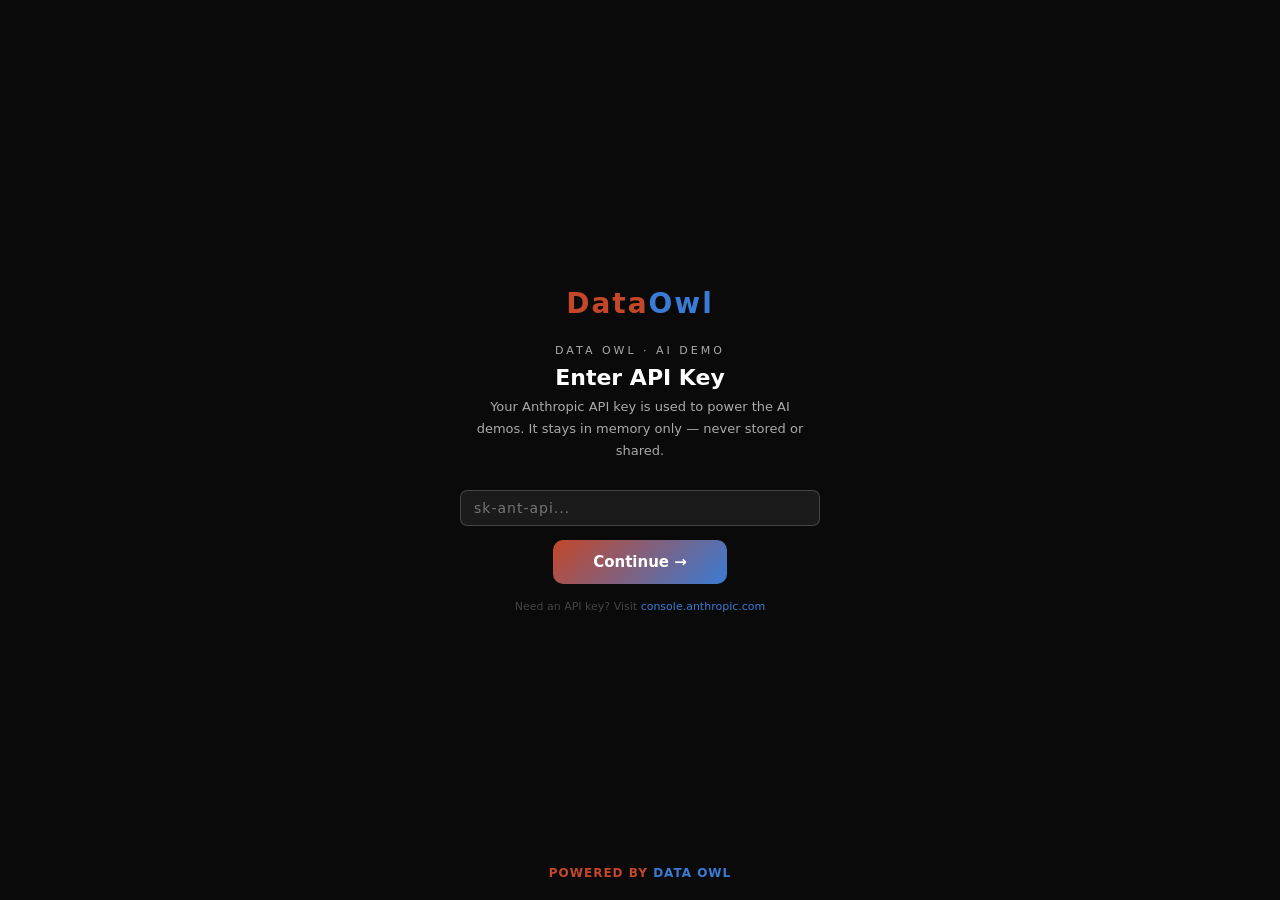
<file: index.html>
<!DOCTYPE html>
<html lang="en">
<head>
<meta charset="UTF-8"/>
<meta name="viewport" content="width=device-width, initial-scale=1.0"/>
<title>Data Owl · AI Demo</title>
<style>
  *{box-sizing:border-box;margin:0;padding:0}
  body{font-family:system-ui,-apple-system,sans-serif;background:#0A0A0A;color:#fff;min-height:100vh}
  input,select,textarea{font-family:inherit}
  select option{background:#1a2535;color:#fff}
  .screen{display:none;min-height:100vh}
  .screen.active{display:flex}
  /* Scrollbar */
  ::-webkit-scrollbar{width:6px}
  ::-webkit-scrollbar-track{background:#0d1520}
  ::-webkit-scrollbar-thumb{background:#C4472A55;border-radius:3px}
  @keyframes spin{to{transform:rotate(360deg)}}
  @keyframes pulse{0%,100%{opacity:0.3;transform:scale(0.8)}50%{opacity:1;transform:scale(1.2)}}
  @keyframes fadeIn{from{opacity:0;transform:translateY(10px)}to{opacity:1;transform:translateY(0)}}
  .fade-in{animation:fadeIn 0.4s ease forwards}
  .tab-btn{padding:9px 15px;border-radius:8px;cursor:pointer;font-size:13px;font-weight:400;display:flex;align-items:center;gap:6px;border:1px solid rgba(255,255,255,0.12);color:#aaa;background:rgba(255,255,255,0.04);font-family:inherit;white-space:nowrap;transition:all 0.2s}
  .tab-btn.active{font-weight:700;color:#fff}
  .inp{background:rgba(255,255,255,0.07);border:1px solid rgba(255,255,255,0.18);border-radius:7px;padding:9px 13px;color:#fff;font-family:inherit;font-size:13px;outline:none;width:100%;transition:border 0.2s}
  .inp:focus{border-color:rgba(196,71,42,0.6)}
  .lbl{font-size:10px;font-weight:700;letter-spacing:1px;text-transform:uppercase;color:#889;margin-bottom:5px;display:block}
  .field{margin-bottom:10px}
  .run-btn{width:100%;padding:13px;border-radius:8px;border:none;color:#fff;font-weight:700;font-size:15px;cursor:pointer;font-family:inherit;transition:all 0.2s;display:flex;align-items:center;justify-content:center;gap:8px}
  .run-btn:disabled{opacity:0.5;cursor:not-allowed}
  .home-btn{background:transparent;border:1px solid rgba(255,255,255,0.15);border-radius:7px;padding:7px 14px;color:#aaa;font-size:12px;cursor:pointer;font-family:inherit;display:flex;align-items:center;gap:5px;transition:all 0.2s}
  .home-btn:hover{border-color:rgba(255,255,255,0.3);color:#fff}
  .dl-btn{padding:7px 16px;background:transparent;border-radius:6px;font-size:12px;cursor:pointer;font-family:inherit;font-weight:600;transition:all 0.2s}
  .copy-btn{padding:7px 16px;background:transparent;border-radius:6px;font-size:12px;cursor:pointer;font-family:inherit;transition:all 0.2s;margin-top:10px}
  .footer{text-align:center;padding:20px;font-size:12px;color:#C4472A;font-weight:600;letter-spacing:1px;text-transform:uppercase;border-top:1px solid rgba(196,71,42,0.15);margin-top:20px}
  .footer span{color:#3A7BD5}
  /* Responsive */
  .demo-grid{display:grid;grid-template-columns:1fr 1fr;gap:0}
  @media(max-width:700px){
    .demo-grid{grid-template-columns:1fr}
    .input-col{border-right:none!important;border-bottom:1px solid rgba(196,71,42,0.2)}
    .tabs-row{overflow-x:auto;flex-wrap:nowrap!important;padding-bottom:4px}
    h1{font-size:32px!important}
  }
  .wa-bubble{background:#005C4B;border-radius:14px 14px 3px 14px;padding:12px 16px;max-width:90%;font-size:13px;line-height:1.65;color:#e8e8e8}
  .wa-time{font-size:10px;color:rgba(255,255,255,0.35);text-align:right;margin-top:5px}
  .mood-tag{padding:5px 14px;border-radius:20px;font-size:12px;font-weight:600;background:rgba(123,63,160,0.15);border:1px solid rgba(123,63,160,0.35);color:#c090e0}
  .colour-swatch{width:26px;height:26px;border-radius:6px;border:1px solid rgba(255,255,255,0.2)}
  .step-badge{width:24px;height:24px;border-radius:50%;background:#1B8B6E;display:flex;align-items:center;justify-content:center;font-size:11px;font-weight:800;flex-shrink:0}
  .step-row{display:flex;align-items:center;gap:10px;margin-bottom:6px}
  .step-content{flex:1;background:rgba(27,139,110,0.1);border:1px solid rgba(27,139,110,0.25);border-radius:6px;padding:6px 12px;font-size:12px}
  .toggle-row{display:flex;gap:8px;margin-bottom:14px}
  .toggle-btn{padding:7px 16px;border-radius:6px;font-size:12px;cursor:pointer;font-family:inherit;font-weight:600;border:1px solid rgba(255,255,255,0.15);background:transparent;color:#888;transition:all 0.2s}
  .toggle-btn.active{color:#fff}
  .tool-card{background:rgba(255,255,255,0.04);border:1px solid rgba(255,255,255,0.08);border-radius:8px;padding:10px 14px;margin-bottom:8px}
  .tool-name{font-size:13px;font-weight:700;color:#C4472A;margin-bottom:3px}
  .tool-desc{font-size:12px;color:#889;line-height:1.5}
  .tool-badge{display:inline-block;font-size:10px;padding:2px 8px;border-radius:10px;font-weight:700;margin-left:8px}
  .free{background:rgba(27,139,110,0.2);color:#2DD4BF;border:1px solid rgba(27,139,110,0.3)}
  .paid{background:rgba(196,71,42,0.15);color:#e07060;border:1px solid rgba(196,71,42,0.25)}
  pre{white-space:pre-wrap;word-break:break-word;font-family:inherit;margin:0;font-size:13px;line-height:1.85;color:#ccd}
  @media print {
    .screen { display:none!important }
    #s-demo { display:block!important }
    nav, .tabs-row, .input-col, #run-btn, .dl-btn, .copy-btn, .home-btn, .footer, #output-placeholder, #output-loading { display:none!important }
    body { background:#fff!important; color:#000!important }
    #output-content { display:block!important }
    pre { color:#222!important; font-size:12px!important }
    .demo-grid { grid-template-columns:1fr!important }
    #card-header { border:1px solid #ddd!important; border-radius:8px!important; margin-bottom:12px }
    #card-title { color:#000!important }
    #card-tag { color:#C4472A!important }
    .mood-tag { border:1px solid #999!important; color:#333!important; background:#f5f5f5!important }
    .tool-card { border:1px solid #ddd!important; background:#fafafa!important }
    .tool-name { color:#C4472A!important }
    .tool-desc { color:#444!important }
    .wa-bubble { background:#e8f5e9!important; color:#000!important }
    #email-body-box { background:#f5f5f5!important; color:#000!important; border:1px solid #ddd!important }
  }
</style>
</head>
<body>

<!-- SCREEN 0: API KEY -->
<div class="screen active" id="s-apikey" style="flex-direction:column;align-items:center;justify-content:center;padding:20px;text-align:center;position:relative">
  <div style="font-size:28px;font-weight:900;letter-spacing:2px;margin-bottom:24px"><span style="color:#C4472A">Data</span><span style="color:#3A7BD5">Owl</span></div>
  <div style="font-size:11px;color:#aaa;letter-spacing:3px;text-transform:uppercase;margin-bottom:8px">Data Owl · AI Demo</div>
  <h2 style="font-size:22px;font-weight:800;color:#fff;margin-bottom:6px">Enter API Key</h2>
  <p style="font-size:13px;color:#aaa;max-width:340px;line-height:1.7;margin-bottom:28px">Your Anthropic API key is used to power the AI demos. It stays in memory only — never stored or shared.</p>
  <input type="password" id="apikey-input" placeholder="sk-ant-api..." class="inp" style="max-width:360px;font-size:14px;letter-spacing:1px;margin-bottom:10px" />
  <div id="apikey-error" style="color:#C4472A;font-size:12px;margin-bottom:10px;display:none">Please enter a valid API key (starts with sk-ant-)</div>
  <button onclick="handleApiKey()" style="background:linear-gradient(135deg,#C4472A,#3A7BD5);border:none;border-radius:10px;padding:13px 40px;color:#fff;font-weight:800;font-size:15px;cursor:pointer;font-family:inherit;margin-top:4px">Continue →</button>
  <div style="margin-top:16px;font-size:11px;color:#444">Need an API key? Visit <span style="color:#3A7BD5">console.anthropic.com</span></div>
  <div style="position:absolute;bottom:20px;font-size:12px;color:#C4472A;font-weight:600;letter-spacing:1px">POWERED BY <span style="color:#3A7BD5">DATA OWL</span></div>
</div>

<!-- SCREEN 1: PASSWORD -->
<div class="screen" id="s-password" style="flex-direction:column;align-items:center;justify-content:center;padding:20px;text-align:center;position:relative">
  <div style="font-size:28px;font-weight:900;letter-spacing:2px;margin-bottom:24px"><span style="color:#C4472A">Data</span><span style="color:#3A7BD5">Owl</span></div>
  <div style="font-size:12px;color:#aaa;letter-spacing:3px;text-transform:uppercase;margin-bottom:28px">Enter Access Code</div>
  <input type="password" id="pwd-input" placeholder="••••" maxlength="10"
    style="background:rgba(255,255,255,0.06);border:2px solid rgba(255,255,255,0.12);border-radius:10px;padding:14px 24px;color:#fff;font-size:26px;text-align:center;letter-spacing:12px;width:180px;outline:none;font-family:inherit;margin-bottom:10px;transition:border 0.2s"
    onkeydown="if(event.key==='Enter')handlePwd()" />
  <div id="pwd-error" style="color:#C4472A;font-size:12px;margin-bottom:10px;display:none">Incorrect code, please try again</div>
  <button onclick="handlePwd()" style="background:linear-gradient(135deg,#C4472A,#3A7BD5);border:none;border-radius:8px;padding:13px 38px;color:#fff;font-weight:800;font-size:15px;cursor:pointer;font-family:inherit;margin-top:4px">Enter →</button>
  <div style="position:absolute;bottom:20px;font-size:12px;color:#C4472A;font-weight:600;letter-spacing:1px">POWERED BY <span style="color:#3A7BD5">DATA OWL</span></div>
</div>

<!-- SCREEN 2: LANDING -->
<div class="screen" id="s-landing" style="flex-direction:column;align-items:center;justify-content:center;padding:20px;text-align:center;position:relative">
  <div style="font-size:42px;font-weight:900;letter-spacing:2px;margin-bottom:12px"><span style="color:#C4472A">Data</span><span style="color:#3A7BD5">Owl</span></div>
  <div style="font-size:11px;color:#aaa;letter-spacing:3px;text-transform:uppercase;margin-bottom:24px">Ascent Business Forum</div>
  <h1 style="font-size:clamp(34px,6vw,62px);font-weight:800;color:#fff;line-height:1.1;margin-bottom:16px">
    See Further.<br/>
    <span style="color:#C4472A">Decide </span><span style="color:#3A7BD5">Smarter.</span>
  </h1>
  <p style="font-size:16px;color:#aaa;max-width:440px;line-height:1.85;margin-bottom:48px">AI-powered tools for Indian business owners — live, interactive, built for your business.</p>
  <button onclick="showScreen('s-demo')" style="background:linear-gradient(135deg,#C4472A,#3A7BD5);border:none;border-radius:12px;padding:17px 52px;color:#fff;font-weight:800;font-size:18px;cursor:pointer;font-family:inherit;letter-spacing:0.5px;box-shadow:0 8px 32px rgba(196,71,42,0.35)">Start Demo →</button>
  <div style="position:absolute;bottom:20px;font-size:12px;color:#C4472A;font-weight:600;letter-spacing:1px">POWERED BY <span style="color:#3A7BD5">DATA OWL</span></div>
</div>

<!-- SCREEN 3: DEMO -->
<div class="screen" id="s-demo" style="flex-direction:column;background:#0D1520;min-height:100vh">

  <!-- Nav -->
  <div style="display:flex;align-items:center;justify-content:space-between;padding:12px 22px;border-bottom:1px solid rgba(196,71,42,0.2);background:rgba(0,0,0,0.5);flex-wrap:wrap;gap:8px;position:sticky;top:0;z-index:10">
    <div style="font-size:20px;font-weight:900;letter-spacing:2px;cursor:pointer" onclick="showScreen('s-landing')"><span style="color:#C4472A">Data</span><span style="color:#3A7BD5">Owl</span></div>
    <span style="font-size:11px;color:#aaa;letter-spacing:1px;text-transform:uppercase">Ascent Business Forum · Live Demo</span>
    <button class="home-btn" onclick="showScreen('s-landing')">🏠 Home</button>
  </div>

  <div style="max-width:1040px;margin:0 auto;padding:20px 16px 20px;width:100%">

    <!-- Quick Fill -->
    <div style="margin-bottom:16px;display:flex;align-items:center;gap:10px;flex-wrap:wrap">
      <span style="font-size:12px;color:#aaa;white-space:nowrap;font-weight:600">Quick fill for:</span>
      <select id="participant-select" class="inp" onchange="handleParticipant(this.value)"
        style="width:auto;flex:1;min-width:220px;max-width:380px;font-size:13px;padding:8px 12px;background:#1a2535;color:#fff">
        <option value="0" style="background:#1a2535;color:#fff">— Type manually —</option>
        <option value="1" style="background:#1a2535;color:#fff">Abhimanyu · Metals &amp; Trade</option>
        <option value="2" style="background:#1a2535;color:#fff">Aleem · Advertising</option>
        <option value="3" style="background:#1a2535;color:#fff">Kunal D · Packaging Mfg</option>
        <option value="4" style="background:#1a2535;color:#fff">Kunal Mehta · Furniture Design</option>
        <option value="5" style="background:#1a2535;color:#fff">Rahul · Law Firm</option>
        <option value="6" style="background:#1a2535;color:#fff">Ritesh · SKF Distribution</option>
        <option value="7" style="background:#1a2535;color:#fff">Rashesh · Biotech Mfg</option>
        <option value="8" style="background:#1a2535;color:#fff">Sandeep · Automation</option>
        <option value="9" style="background:#1a2535;color:#fff">Mihika · Rubber Distribution</option>
        <option value="10" style="background:#1a2535;color:#fff">Sidharth · Textile Mfg</option>
      </select>
      <span id="participant-confirm" style="font-size:11px;color:#1B8B6E;font-weight:600;display:none">✓ All tabs updated</span>
    </div>

    <!-- Tabs -->
    <div class="tabs-row" style="display:flex;gap:6px;flex-wrap:wrap;margin-bottom:18px">
      <button class="tab-btn active" id="tab-forecast" onclick="switchTab('forecast')" style="border-color:#C4472A;background:#C4472A;color:#fff">📊 Demand Forecasting</button>
      <button class="tab-btn" id="tab-leads" onclick="switchTab('leads')">🎯 Lead Outreach</button>
      <button class="tab-btn" id="tab-ar" onclick="switchTab('ar')">💰 Payment Reminders</button>
      <button class="tab-btn" id="tab-design" onclick="switchTab('design')">🎨 Design Brief</button>
      <button class="tab-btn" id="tab-workflow" onclick="switchTab('workflow')">⚖️ Legal</button>
    </div>

    <!-- Card -->
    <div style="background:#111E2C;border:1px solid rgba(196,71,42,0.2);border-radius:14px;overflow:hidden">

      <!-- Card Header -->
      <div id="card-header" style="padding:16px 22px;border-bottom:1px solid rgba(196,71,42,0.2);display:flex;align-items:center;justify-content:space-between;flex-wrap:wrap;gap:8px">
        <div>
          <span id="card-tag" style="display:inline-block;font-size:10px;font-weight:700;letter-spacing:2px;text-transform:uppercase;padding:3px 10px;border-radius:4px;margin-bottom:6px;background:#C4472A22;color:#C4472A">📊 THEME 03</span>
          <div id="card-title" style="font-size:19px;font-weight:800">Demand Forecasting</div>
        </div>
        <div id="card-who" style="font-size:12px;color:#aaa">For: <span style="color:#3A7BD5;font-weight:600">Rahul · Sidharth · Sandeep</span></div>
      </div>

      <!-- Demo Grid -->
      <div class="demo-grid">

        <!-- LEFT: Inputs -->
        <div class="input-col" style="padding:18px 20px;border-right:1px solid rgba(196,71,42,0.2)">
          <div style="font-size:10px;font-weight:700;color:#778;letter-spacing:1px;text-transform:uppercase;margin-bottom:14px">Inputs</div>

          <!-- FORECAST INPUTS -->
          <div id="inputs-forecast">
            <table style="width:100%;border-collapse:collapse;margin-bottom:14px;font-size:12px">
              <thead><tr>
                <th style="background:rgba(196,71,42,0.12);color:#C4472A;padding:5px 8px;text-align:left;font-size:10px;text-transform:uppercase">Month</th>
                <th style="background:rgba(196,71,42,0.12);color:#C4472A;padding:5px 8px;text-align:left;font-size:10px;text-transform:uppercase">Rs. Lakh</th>
                <th style="background:rgba(196,71,42,0.12);color:#C4472A;padding:5px 8px;text-align:left;font-size:10px;text-transform:uppercase">Notes</th>
              </tr></thead>
              <tbody id="months-tbody"></tbody>
            </table>
            <div class="field"><label class="lbl">Industry</label><input class="inp" id="f-industry" value="Textile Manufacturing"/></div>
            <div class="field"><label class="lbl">Forecast Horizon</label>
              <div class="toggle-row" style="margin-bottom:0">
                <button class="toggle-btn active" id="fh-1" onclick="setForecastHorizon(1)" style="border-color:#C4472A;background:#C4472A22;color:#e07060">1 Month</button>
                <button class="toggle-btn" id="fh-3" onclick="setForecastHorizon(3)">3 Months</button>
                <button class="toggle-btn" id="fh-6" onclick="setForecastHorizon(6)">6 Months</button>
              </div>
            </div>
            <div class="field"><label class="lbl">Your Question</label><input class="inp" id="f-question" value="What will next month look like and should I pre-order raw materials?"/></div>
          </div>

          <!-- LEADS INPUTS -->
          <div id="inputs-leads" style="display:none">
            <div class="toggle-row">
              <button class="toggle-btn active" id="leads-toggle-cold" onclick="leadsMode('cold')" style="border-color:#3A7BD5;background:#3A7BD522;color:#6aabf0">Cold Email</button>
              <button class="toggle-btn" id="leads-toggle-followup" onclick="leadsMode('followup')">Follow-up Email</button>
            </div>
            <div class="field"><label class="lbl">Your Business</label><input class="inp" id="f-biz" value="Textile manufacturing"/></div>
            <div class="field"><label class="lbl">Target Prospect</label><input class="inp" id="f-prospect" value="Buying agent at a garment export house"/></div>
            <div class="field"><label class="lbl">Key Advantage</label><input class="inp" id="f-advantage" value="BCI cotton certified, MOQ 500 metres, 2 week lead time"/></div>
            <div class="field"><label class="lbl">Tone</label>
              <select class="inp" id="f-tone">
                <option>professional and direct</option>
                <option>warm and relationship-focused</option>
                <option>bold and confident</option>
              </select>
            </div>
          </div>

          <!-- AR INPUTS -->
          <div id="inputs-ar" style="display:none">
            <div class="field"><label class="lbl">Client Name</label><input class="inp" id="f-client" value="Fashion Exports Pvt Ltd"/></div>
            <div class="field"><label class="lbl">Amount Overdue (Rs.)</label><input class="inp" id="f-amount" value="3,30,000"/></div>
            <div class="field"><label class="lbl">Days Overdue</label><input class="inp" type="number" id="f-days" value="38"/></div>
            <div class="field"><label class="lbl">Relationship</label>
              <select class="inp" id="f-rel">
                <option>long-standing client of 5+ years</option>
                <option>relatively new client</option>
                <option>one-time buyer</option>
              </select>
            </div>
          </div>

          <!-- DESIGN INPUTS -->
          <div id="inputs-design" style="display:none">
            <div class="field"><label class="lbl">Furniture Type</label><input class="inp" id="f-dtype" value="Executive lounge chair"/></div>
            <div class="field"><label class="lbl">Style Direction</label>
              <select class="inp" id="f-style">
                <option>Japandi (minimalist + warm wood)</option>
                <option>Mid-century modern</option>
                <option>Industrial chic</option>
                <option>Contemporary Indian luxury</option>
                <option>Scandinavian minimalist</option>
              </select>
            </div>
            <div class="field"><label class="lbl">Client Profile</label><input class="inp" id="f-dclient" value="Senior architect, luxury villa in Pune"/></div>
            <div class="field"><label class="lbl">Budget</label>
              <select class="inp" id="f-budget">
                <option>Premium (Rs.1-3L)</option>
                <option>Luxury (Rs.3-8L)</option>
                <option>Ultra-luxury (Rs.8L+)</option>
              </select>
            </div>
          </div>

          <!-- WORKFLOW INPUTS -->
          <div id="inputs-workflow" style="display:none">
            <div class="toggle-row">
              <button class="toggle-btn active" id="wf-toggle-workflow" onclick="workflowMode('workflow')" style="border-color:#1B8B6E;background:#1B8B6E22;color:#2DD4BF">Workflow Builder</button>
              <button class="toggle-btn" id="wf-toggle-contract" onclick="workflowMode('contract')">Contract Drafting</button>
            </div>
            <div id="wf-workflow-inputs">
              <div class="field"><label class="lbl">Assignment Type</label>
                <select class="inp" id="f-wtype">
                  <option>Contract Review &amp; Negotiation</option>
                  <option>Employment Agreement</option>
                  <option>Property / Real Estate Due Diligence</option>
                  <option>Debt Recovery / Litigation</option>
                  <option>Trademark / IP Registration</option>
                  <option>Company Incorporation</option>
                </select>
              </div>
              <div class="field"><label class="lbl">Client Type</label>
                <select class="inp" id="f-wclient">
                  <option>SME / Private Limited Company</option>
                  <option>Individual / HUF</option>
                  <option>Listed Company</option>
                  <option>Startup / New Business</option>
                </select>
              </div>
              <div class="field"><label class="lbl">Notes</label><textarea class="inp" id="f-wnotes" style="min-height:65px;resize:vertical;line-height:1.5">Standard domestic contract, 2 parties, quick turnaround</textarea></div>
            </div>
            <div id="wf-contract-inputs" style="display:none">
              <div class="field"><label class="lbl">Contract Type</label>
                <select class="inp" id="f-contract-type">
                  <option>Non-Disclosure Agreement (NDA)</option>
                  <option>IP Assignment Agreement</option>
                  <option>Service Agreement</option>
                  <option>Employment Contract</option>
                  <option>Memorandum of Understanding (MOU)</option>
                  <option>Vendor Agreement</option>
                  <option>Founders Agreement</option>
                </select>
              </div>
              <div class="field"><label class="lbl">Party 1 (Your Company)</label><input class="inp" id="f-party1" value=""  placeholder="Your company name"/></div>
              <div class="field"><label class="lbl">Party 2 (Other Party)</label><input class="inp" id="f-party2" value="XYZ Technologies Pvt Ltd"/></div>
              <div class="field"><label class="lbl">Key Terms / Context</label><textarea class="inp" id="f-contract-notes" style="min-height:65px;resize:vertical;line-height:1.5">2 year term, mutual confidentiality, India jurisdiction</textarea></div>
            </div>
          </div>

          <div style="height:18px"></div>
          <button class="run-btn" id="run-btn" onclick="runDemo()">▶&nbsp; Run Demo</button>
        </div>

        <!-- RIGHT: Output -->
        <div style="padding:18px 20px">
          <div style="display:flex;align-items:center;justify-content:space-between;margin-bottom:14px">
            <div style="font-size:10px;font-weight:700;color:#778;letter-spacing:1px;text-transform:uppercase">Output</div>
            <div style="display:flex;gap:8px">
              <button class="dl-btn" id="print-btn" onclick="window.print()" style="display:none;border:1px solid rgba(255,255,255,0.2);color:#aaa">🖨 PDF</button>
              <button class="dl-btn" id="dl-btn" onclick="downloadOutput()" style="display:none">⬇ Download</button>
            </div>
          </div>

          <!-- Placeholder -->
          <div id="output-placeholder" style="display:flex;flex-direction:column;align-items:center;justify-content:center;height:220px;color:#334;text-align:center;gap:10px">
            <div style="font-size:40px;opacity:0.2" id="placeholder-emoji">📊</div>
            <div style="font-size:13px;color:#aaa">Fill in the inputs and hit Run Demo</div>
          </div>

          <!-- Loading -->
          <div id="output-loading" style="display:none;flex-direction:column;align-items:center;justify-content:center;height:220px;gap:16px">
            <div id="loading-emoji" style="font-size:36px">📊</div>
            <div style="display:flex;gap:7px" id="dots-row">
              <div style="width:9px;height:9px;border-radius:50%;animation:pulse 1.2s 0s infinite"></div>
              <div style="width:9px;height:9px;border-radius:50%;animation:pulse 1.2s 0.2s infinite"></div>
              <div style="width:9px;height:9px;border-radius:50%;animation:pulse 1.2s 0.4s infinite"></div>
            </div>
            <div style="font-size:13px;color:#aaa">AI is generating your output...</div>
          </div>

          <!-- Output content -->
          <div id="output-content" style="display:none" class="fade-in">

            <!-- FORECAST output -->
            <div id="out-forecast">
              <canvas id="forecast-chart" style="width:100%;max-height:160px;margin-bottom:10px"></canvas>
              <div style="display:flex;gap:14px;margin-bottom:12px">
                <span style="font-size:11px;color:#3A7BD5">■ Actual</span>
                <span style="font-size:11px;color:#C4472A" id="forecast-legend-label">■ AI Forecast</span>
              </div>
              <pre id="forecast-text"></pre>
            </div>

            <!-- LEADS output -->
            <div id="out-leads" style="display:none">
              <div id="leads-subjects" style="margin-bottom:14px;display:none">
                <div style="font-size:10px;color:#778;text-transform:uppercase;letter-spacing:1px;margin-bottom:8px">Subject Line Options</div>
                <div id="subject-a" style="background:rgba(58,123,213,0.1);border:1px solid rgba(58,123,213,0.3);border-radius:7px;padding:8px 12px;font-size:13px;color:#6aabf0;margin-bottom:6px"></div>
                <div id="subject-b" style="background:rgba(196,71,42,0.1);border:1px solid rgba(196,71,42,0.3);border-radius:7px;padding:8px 12px;font-size:13px;color:#e07060"></div>
              </div>
              <div id="email-body-box" style="background:#1a2535;border-radius:8px;padding:14px;font-size:13px;line-height:1.8;color:#ccd;white-space:pre-wrap;word-break:break-word;border:1px solid rgba(255,255,255,0.06)"></div>
              <button class="copy-btn" onclick="copyText('email-body-box')" style="border:1px solid rgba(58,123,213,0.4);color:#6aabf0">Copy as Email</button>
            </div>

            <!-- AR output -->
            <div id="out-ar" style="display:none">
              <div id="wa-preview" style="margin-bottom:16px;display:none">
                <div style="font-size:10px;color:#778;text-transform:uppercase;letter-spacing:1px;margin-bottom:8px">WhatsApp Preview — Message 1</div>
                <div style="background:#0d1a13;border-radius:12px;padding:14px 12px;display:flex;justify-content:flex-end">
                  <div class="wa-bubble"><div id="wa-msg-text"></div><div class="wa-time">12:30 ✓✓</div></div>
                </div>
              </div>
              <pre id="ar-text"></pre>
              <button class="copy-btn" onclick="copyWa()" style="border:1px solid rgba(212,146,10,0.4);color:#D4920A">Copy WhatsApp Message</button>
              <div id="escalation-box" style="margin-top:14px;background:rgba(212,146,10,0.08);border:1px solid rgba(212,146,10,0.2);border-radius:8px;padding:12px;font-size:12px;color:#D4920A;display:none">
                <div style="font-size:10px;font-weight:700;letter-spacing:1px;text-transform:uppercase;margin-bottom:6px;color:#D4920A">Team Escalation Summary</div>
                <div id="escalation-text" style="color:#ccd;font-size:13px;line-height:1.6"></div>
              </div>
            </div>

            <!-- DESIGN output -->
            <div id="out-design" style="display:none">
              <div id="mood-tags" style="display:flex;gap:6px;flex-wrap:wrap;margin-bottom:12px"></div>
              <div id="colour-swatches" style="display:flex;gap:12px;margin-bottom:14px;flex-wrap:wrap"></div>
              <pre id="design-text"></pre>
              <div id="ai-tools-section" style="margin-top:16px;display:none">
                <div style="font-size:10px;font-weight:700;color:#778;letter-spacing:1px;text-transform:uppercase;margin-bottom:10px">🛠 AI Tools to Bring This to Life</div>
                <div id="ai-tools-list"></div>
              </div>
            </div>

            <!-- WORKFLOW output -->
            <div id="out-workflow" style="display:none">
              <div id="workflow-steps-vis" style="margin-bottom:16px;display:none">
                <div style="font-size:10px;color:#778;text-transform:uppercase;letter-spacing:1px;margin-bottom:10px">Workflow Steps</div>
                <div id="steps-list"></div>
              </div>
              <pre id="workflow-text"></pre>
              <div id="contract-continue-wrap" style="display:none;margin-top:16px">
                <button id="contract-continue-btn" onclick="continueContract()" style="background:#1B8B6E;border:none;border-radius:8px;padding:10px 24px;color:#fff;font-weight:700;font-size:13px;cursor:pointer;font-family:inherit;display:flex;align-items:center;gap:8px">
                  <span>Continue →</span>
                </button>
              </div>
              <div id="contract-complete-badge" style="display:none;margin-top:16px;background:rgba(27,139,110,0.1);border:1px solid rgba(27,139,110,0.3);border-radius:8px;padding:10px 16px;font-size:12px;color:#2DD4BF;font-weight:600">✓ Contract Complete</div>
            </div>

          </div>
        </div>
      </div>
    </div>

    <div class="footer">POWERED BY <span>DATA OWL</span></div>
  </div>
</div>

<script>

let apiKey = "";
let currentTab = "forecast";
let leadsCurrentMode = "cold";
let workflowCurrentMode = "workflow";
let currentOutput = "";
let currentWaMsg = "";
let contractHistory = [];
let forecastHorizon = 1;

const DEMOS = {
  forecast: { color: "#C4472A", tag: "📊 THEME 03", title: "Demand Forecasting", who: "Rahul · Sidharth · Sandeep", emoji: "📊" },
  leads:    { color: "#3A7BD5", tag: "🎯 THEME 01", title: "Cold Outreach Email",   who: "Abhimanyu · Rashesh · Kunal D", emoji: "🎯" },
  ar:       { color: "#D4920A", tag: "💰 THEME 02", title: "Payment Reminders",    who: "Rashesh · Mihika · Ritesh", emoji: "💰" },
  design:   { color: "#7B3FA0", tag: "🎨 THEME 04", title: "Design Concept Brief", who: "Kunal Mehta", emoji: "🎨" },
  workflow: { color: "#1B8B6E", tag: "⚖️ THEME 05", title: "Legal",                who: "Rahul", emoji: "⚖️" },
};

const PARTICIPANTS = [
  null,
  { industry:"Metals Manufacturing & Trading", biz:"Metals manufacturing and trading", prospect:"Procurement manager at an auto components factory", advantage:"Pan-India delivery in 48 hours, ISO certified", client:"", amount:"", days:"", dtype:"", dclient:"", wnotes:"", question:"Metals demand has been uneven — should I stock up on raw material before the next quarter?", months:[{v:"68",n:"Strong"},{v:"54",n:"Slow"},{v:"72",n:"Bulk order"},{v:"60",n:"Normal"},{v:"49",n:"Summer dip"},{v:"65",n:"Recovery"}] },
  { industry:"Advertising Agency", biz:"Full-service advertising agency", prospect:"Marketing director at a D2C brand", advantage:"Data-driven campaigns with proven ROI across 50+ brands", client:"", amount:"", days:"", dtype:"", dclient:"", wnotes:"", question:"Festive season is coming — how should I plan capacity and pitches for the next 2 months?", months:[{v:"32",n:"Normal"},{v:"28",n:"Slow"},{v:"45",n:"New client"},{v:"41",n:"Good"},{v:"38",n:"Normal"},{v:"52",n:"Pre-festive"}] },
  { industry:"Packaging Manufacturing", biz:"Custom packaging manufacturing", prospect:"Supply chain head at an FMCG company", advantage:"Custom packaging in 7 days, 100% recyclable materials", client:"Sharma Industries Pvt Ltd", amount:"2,80,000", days:"35", dtype:"", dclient:"", wnotes:"", question:"FMCG clients are pushing for faster delivery — should I expand capacity now?", months:[{v:"85",n:"Strong"},{v:"78",n:"Normal"},{v:"92",n:"Big order"},{v:"88",n:"Good"},{v:"70",n:"Slow"},{v:"95",n:"Record"}] },
  { industry:"Furniture & Decor Design", biz:"Premium furniture design house", prospect:"Interior designer sourcing for luxury residential project", advantage:"Custom designs in 3 weeks, 10 year warranty", client:"", amount:"", days:"", dtype:"Executive lounge chair", dclient:"Senior architect, luxury villa in Pune", wnotes:"", question:"Luxury segment enquiries are up — how do I forecast and manage my design pipeline?", months:[{v:"18",n:"Normal"},{v:"14",n:"Slow"},{v:"22",n:"Exhibition"},{v:"26",n:"Strong"},{v:"20",n:"Normal"},{v:"24",n:"Good"}] },
  { industry:"Legal Services", biz:"Full-service law firm", prospect:"CFO at a mid-size manufacturing company", advantage:"Specialised in commercial law, 15 years track record", client:"Mehta Enterprises Ltd", amount:"4,50,000", days:"42", dtype:"", dclient:"", wnotes:"Standard domestic contract, 2 parties, quick turnaround", question:"Corporate filings peak every quarter — how do I forecast billing and staff allocation?", months:[{v:"55",n:"Normal"},{v:"48",n:"Slow"},{v:"70",n:"Quarter end"},{v:"62",n:"Good"},{v:"50",n:"Normal"},{v:"75",n:"Q end surge"}] },
  { industry:"Industrial Distribution", biz:"SKF bearings and industrial parts distribution", prospect:"Maintenance head at a large textile mill", advantage:"Genuine SKF parts, same-day delivery within city", client:"Patel Engineering Works", amount:"1,95,000", days:"28", dtype:"", dclient:"", wnotes:"", question:"Plant shutdowns in summer slow demand — how do I plan inventory for the lean period?", months:[{v:"42",n:"Normal"},{v:"38",n:"Slow"},{v:"51",n:"Good"},{v:"47",n:"Normal"},{v:"33",n:"Plant shutdown"},{v:"44",n:"Recovery"}] },
  { industry:"Biotech Manufacturing", biz:"Biotech manufacturing and sales", prospect:"Purchase manager at a hospital chain", advantage:"WHO-GMP certified, competitive pricing, 24hr support", client:"City Hospital Group", amount:"6,20,000", days:"55", dtype:"", dclient:"", wnotes:"", question:"Hospital procurement cycles are long — how do I forecast and manage my order pipeline?", months:[{v:"120",n:"Strong"},{v:"98",n:"Normal"},{v:"145",n:"Tender won"},{v:"132",n:"Good"},{v:"108",n:"Normal"},{v:"155",n:"New contract"}] },
  { industry:"Industrial Automation", biz:"Industrial automation solutions", prospect:"Plant manager at a manufacturing unit", advantage:"20% efficiency improvement guaranteed or money back", client:"Gupta Automations Pvt Ltd", amount:"3,75,000", days:"31", dtype:"", dclient:"", wnotes:"", question:"Large projects have long sales cycles — how do I manage cash flow and project pipeline?", months:[{v:"95",n:"Normal"},{v:"80",n:"Slow"},{v:"140",n:"Project close"},{v:"75",n:"Pipeline building"},{v:"90",n:"Normal"},{v:"160",n:"Two projects"}] },
  { industry:"Rubber Distribution", biz:"Rubber products distribution", prospect:"Purchase head at an automotive parts manufacturer", advantage:"Widest range of rubber profiles, 48hr pan-India delivery", client:"Auto Parts India Ltd", amount:"2,10,000", days:"25", dtype:"", dclient:"", wnotes:"", question:"Auto sector demand is cyclical — should I build inventory before the festive production push?", months:[{v:"38",n:"Normal"},{v:"32",n:"Slow"},{v:"44",n:"Good"},{v:"41",n:"Normal"},{v:"35",n:"Lean"},{v:"52",n:"Pre-festive"}] },
  { industry:"Textile Manufacturing", biz:"Textile manufacturing", prospect:"Buying agent at a garment export house", advantage:"BCI cotton certified, MOQ 500 metres, 2 week lead time", client:"Fashion Exports Pvt Ltd", amount:"3,30,000", days:"38", dtype:"", dclient:"", wnotes:"", question:"What will July look like and should I pre-order raw materials?", months:[{v:"42",n:"Normal"},{v:"38",n:"Slow month"},{v:"55",n:"New client"},{v:"61",n:"Strong"},{v:"58",n:"Normal"},{v:"47",n:"Summer dip"}] },
];

const ALL_MONTHS = ["Jan","Feb","Mar","Apr","May","Jun","Jul","Aug","Sep","Oct","Nov","Dec"];
function getMonthLabels(count, startOffset) {
  // startOffset: how many months ago the data starts (default 6 months ago)
  const now = new Date();
  const labels = [];
  for (let i = 0; i < count; i++) {
    const d = new Date(now.getFullYear(), now.getMonth() - (count - 1) + i, 1);
    labels.push(ALL_MONTHS[d.getMonth()]);
  }
  return labels;
}
function getForecastLabels(count) {
  const now = new Date();
  const labels = [];
  for (let i = 1; i <= count; i++) {
    const d = new Date(now.getFullYear(), now.getMonth() + i, 1);
    labels.push(ALL_MONTHS[d.getMonth()]);
  }
  return labels;
}
let months = [{v:"42",n:"Normal"},{v:"38",n:"Slow month"},{v:"55",n:"New client"},{v:"61",n:"Strong"},{v:"58",n:"Normal"},{v:"47",n:"Summer dip"}];

function showScreen(id) {
  document.querySelectorAll('.screen').forEach(s => s.classList.remove('active'));
  document.getElementById(id).classList.add('active');
  window.scrollTo(0,0);
}

function handleApiKey() {
  const key = document.getElementById('apikey-input').value.trim();
  if (!key || !key.startsWith('sk-ant-') || key.length < 20) {
    document.getElementById('apikey-error').style.display = 'block'; return;
  }
  apiKey = key;
  document.getElementById('apikey-error').style.display = 'none';
  showScreen('s-password');
}

function handlePwd() {
  const pwd = document.getElementById('pwd-input').value;
  if (pwd === '1020') { showScreen('s-landing'); }
  else {
    const err = document.getElementById('pwd-error');
    err.style.display = 'block';
    document.getElementById('pwd-input').value = '';
    setTimeout(() => err.style.display = 'none', 3000);
  }
}

function buildMonthsTable() {
  const MN = getMonthLabels(months.length);
  const tb = document.getElementById('months-tbody');
  tb.innerHTML = '';
  MN.forEach((m,i) => {
    tb.innerHTML += `<tr>
      <td style="padding:4px 8px;color:#aaa;font-size:12px">${m}</td>
      <td style="padding:3px 6px"><input class="inp" type="number" value="${months[i].v}" style="width:65px;padding:4px 8px;font-size:12px" onchange="months[${i}].v=this.value"/></td>
      <td style="padding:3px 6px"><input class="inp" value="${months[i].n}" style="padding:4px 8px;font-size:12px" onchange="months[${i}].n=this.value"/></td>
    </tr>`;
  });
}

function setForecastHorizon(n) {
  forecastHorizon = n;
  [1,3,6].forEach(v => {
    const btn = document.getElementById('fh-'+v);
    if (v === n) {
      btn.classList.add('active');
      btn.style.borderColor = '#C4472A';
      btn.style.background = '#C4472A22';
      btn.style.color = '#e07060';
    } else {
      btn.classList.remove('active');
      btn.style.borderColor = 'rgba(255,255,255,0.15)';
      btn.style.background = 'transparent';
      btn.style.color = '#888';
    }
  });
}

function switchTab(tab) {
  currentTab = tab;
  const d = DEMOS[tab];
  // Update tabs styling
  Object.keys(DEMOS).forEach(t => {
    const btn = document.getElementById('tab-'+t);
    btn.classList.remove('active');
    btn.style.background = 'rgba(255,255,255,0.04)';
    btn.style.borderColor = 'rgba(255,255,255,0.12)';
    btn.style.color = '#aaa';
  });
  const activeBtn = document.getElementById('tab-'+tab);
  activeBtn.classList.add('active');
  activeBtn.style.background = d.color;
  activeBtn.style.borderColor = d.color;
  activeBtn.style.color = '#fff';
  // Update card header
  document.getElementById('card-tag').style.background = d.color+'22';
  document.getElementById('card-tag').style.color = d.color;
  document.getElementById('card-tag').textContent = d.tag;
  document.getElementById('card-title').textContent = d.title;
  document.getElementById('card-who').innerHTML = 'For: <span style="color:#3A7BD5;font-weight:600">'+d.who+'</span>';
  // Show correct inputs
  ['forecast','leads','ar','design','workflow'].forEach(t => {
    document.getElementById('inputs-'+t).style.display = t===tab?'block':'none';
  });
  // Update run button color
  document.getElementById('run-btn').style.background = d.color;
  document.getElementById('placeholder-emoji').textContent = d.emoji;
  document.getElementById('loading-emoji').textContent = d.emoji;
  // Update dots color
  document.querySelectorAll('#dots-row div').forEach(d2 => d2.style.background = d.color);
  // Reset output
  resetOutput();
  // Update legal title based on mode
  if (tab === 'workflow') updateWorkflowTitle();
}

function updateWorkflowTitle() {
  if (workflowCurrentMode === 'contract') {
    document.getElementById('card-title').textContent = 'Contract Drafting';
  } else {
    document.getElementById('card-title').textContent = 'Legal Workflow';
  }
}

function leadsMode(mode) {
  leadsCurrentMode = mode;
  const cold = document.getElementById('leads-toggle-cold');
  const fu = document.getElementById('leads-toggle-followup');
  if (mode === 'cold') {
    cold.classList.add('active'); cold.style.borderColor='#3A7BD5'; cold.style.background='#3A7BD522'; cold.style.color='#6aabf0';
    fu.classList.remove('active'); fu.style.borderColor='rgba(255,255,255,0.15)'; fu.style.background='transparent'; fu.style.color='#888';
    document.getElementById('card-title').textContent = 'Cold Outreach Email';
  } else {
    fu.classList.add('active'); fu.style.borderColor='#3A7BD5'; fu.style.background='#3A7BD522'; fu.style.color='#6aabf0';
    cold.classList.remove('active'); cold.style.borderColor='rgba(255,255,255,0.15)'; cold.style.background='transparent'; cold.style.color='#888';
    document.getElementById('card-title').textContent = 'Follow-up Email';
  }
  resetOutput();
}

function workflowMode(mode) {
  workflowCurrentMode = mode;
  const wb = document.getElementById('wf-toggle-workflow');
  const cd = document.getElementById('wf-toggle-contract');
  if (mode === 'workflow') {
    wb.classList.add('active'); wb.style.borderColor='#1B8B6E'; wb.style.background='#1B8B6E22'; wb.style.color='#2DD4BF';
    cd.classList.remove('active'); cd.style.borderColor='rgba(255,255,255,0.15)'; cd.style.background='transparent'; cd.style.color='#888';
    document.getElementById('wf-workflow-inputs').style.display='block';
    document.getElementById('wf-contract-inputs').style.display='none';
  } else {
    cd.classList.add('active'); cd.style.borderColor='#1B8B6E'; cd.style.background='#1B8B6E22'; cd.style.color='#2DD4BF';
    wb.classList.remove('active'); wb.style.borderColor='rgba(255,255,255,0.15)'; wb.style.background='transparent'; wb.style.color='#888';
    document.getElementById('wf-workflow-inputs').style.display='none';
    document.getElementById('wf-contract-inputs').style.display='block';
  }
  updateWorkflowTitle();
  resetOutput();
}

function handleParticipant(idx) {
  idx = parseInt(idx);
  if (idx === 0) return;
  const p = PARTICIPANTS[idx];
  if (!p) return;
  const fields = {
    'f-industry': p.industry, 'f-biz': p.biz, 'f-prospect': p.prospect,
    'f-advantage': p.advantage, 'f-client': p.client, 'f-amount': p.amount,
    'f-days': p.days, 'f-dtype': p.dtype, 'f-dclient': p.dclient, 'f-wnotes': p.wnotes,
    'f-question': p.question || 'What will next month look like and should I adjust my inventory?',
  };
  Object.entries(fields).forEach(([id, val]) => {
    const el = document.getElementById(id);
    if (el && val) el.value = val;
  });
  // Update months table data if participant has custom sales data
  if (p.months) {
    months = p.months;
    buildMonthsTable();
  }
  const confirm = document.getElementById('participant-confirm');
  confirm.style.display = 'inline';
  setTimeout(() => confirm.style.display='none', 3000);
}

function resetOutput() {
  document.getElementById('output-placeholder').style.display = 'flex';
  document.getElementById('output-loading').style.display = 'none';
  document.getElementById('output-content').style.display = 'none';
  document.getElementById('dl-btn').style.display = 'none';
  currentOutput = '';
  contractHistory = [];
}

function buildPrompt() {
  const tab = currentTab;
  const g = id => (document.getElementById(id)||{}).value||'';

  if (tab === 'forecast') {
    const MN = getMonthLabels(months.length);
    const fLabels = getForecastLabels(forecastHorizon);
    const rows = MN.map((m,i) => m+': Rs.'+months[i].v+' Lakh ('+months[i].n+')').join('\n');
    const forecastLines = fLabels.map(m => 'FORECAST '+m+': Rs.[low]-[high] Lakh ([confidence]% confidence) — [one sentence reason]').join('\n');
    return 'You are a sharp business analytics expert for Indian SMEs. Analyse this sales data and give a structured, insightful forecast.\n\nIndustry: '+g('f-industry')+'\n\nHistorical Sales ('+months.length+' months):\n'+rows+'\n\nOwner Question: '+g('f-question')+'\n\nRespond with EXACTLY this structure:\n\nTREND ANALYSIS:\n- Overall trajectory: [describe the trend arc across all months]\n- Seasonality: [identify any patterns, peaks, dips]\n- Key driver: [what is driving the biggest change]\n\n'+forecastLines+'\n\nKEY RISK: [one specific risk to watch]\nKEY OPPORTUNITY: [one specific opportunity to act on]\nACTION PLAN:\n- Immediate (this week): [specific action]\n- Short term (this month): [specific action]\n- Strategic (next quarter): [specific action]\n\nBe direct, use Rs., reference actual numbers from the data.';
  }
  if (tab === 'leads' && leadsCurrentMode === 'cold') {
    return 'B2B sales copywriter for Indian businesses.\n\nCold outreach email:\n- Business: '+g('f-biz')+'\n- Prospect: '+g('f-prospect')+'\n- Advantage: '+g('f-advantage')+'\n- Tone: '+g('f-tone')+'\n\nRespond with EXACTLY this format, no extra text before or after:\nSUBJECT A: [subject line option 1]\nSUBJECT B: [subject line option 2]\n\nBODY:\n[email body max 100 words + professional sign-off]\n\nHuman, not templated.';
  }
  if (tab === 'leads' && leadsCurrentMode === 'followup') {
    return 'B2B sales copywriter for Indian businesses.\n\nWrite a follow-up email for a prospect who did not reply to the cold email:\n- Business: '+g('f-biz')+'\n- Prospect: '+g('f-prospect')+'\n- Original advantage: '+g('f-advantage')+'\n- Tone: '+g('f-tone')+'\n\nFormat EXACTLY:\nSUBJECT: [follow-up subject line]\n\nBODY:\n[follow-up email, max 80 words, references the previous email, adds a different angle, soft CTA]\n\nKeep it brief and human.';
  }
  if (tab === 'ar') {
    return 'Write 3 escalating payment reminders.\n- Client: '+g('f-client')+'\n- Amount: Rs.'+g('f-amount')+'\n- Days overdue: '+g('f-days')+'\n- Relationship: '+g('f-rel')+'\n\nUse EXACTLY this structure with these exact headings:\nMESSAGE 1 - WhatsApp (Day 1):\n[friendly message, max 3 lines]\n\nMESSAGE 2 - Email (Day 5):\n[firmer message with subject line]\n\nMESSAGE 3 - Formal Email (Day 12):\n[serious message with deadline and next steps]\n\nTEAM SUMMARY: [one sentence for internal escalation]\n\nKeep each message tight.';
  }
  if (tab === 'design') {
    return 'You are a senior furniture designer at a premium Indian design house with 20 years experience.\n\nDesign Brief:\n- Furniture Type: '+g('f-dtype')+'\n- Style Direction: '+g('f-style')+'\n- Client Profile: '+g('f-dclient')+'\n- Budget: '+g('f-budget')+'\n\nCreate a complete, rich design concept. Respond with EXACTLY this structure:\n\n1. CONCEPT NAME: [evocative name]\n2. DESIGN NARRATIVE: [3 sentences — the story and soul of this piece, why it fits this client]\n3. MATERIALS:\n   - Primary: [material + why chosen + Indian sourcing note]\n   - Secondary: [material + finish]\n   - Accent: [material + detail]\n4. DIMENSIONS: Height [x]cm | Width [x]cm | Depth [x]cm | Seat Height [x]cm\n5. SIGNATURE FEATURES:\n   - [Feature 1 with technical detail]\n   - [Feature 2 with technical detail]\n   - [Feature 3 with technical detail]\n6. CLIENT FIT: [2 sentences — why this specific design suits this specific client psychologically and practically]\n7. MOOD WORDS: [word1] · [word2] · [word3] · [word4] · [word5]\n8. COLOURS: [Name1]: #[hexcode1] | [Name2]: #[hexcode2] | [Name3]: #[hexcode3]\n9. PRODUCTION TIMELINE: [realistic timeline for this budget]\n10. PITCH LINE: [one compelling sentence to close the sale]\n\nCritical: MOOD WORDS must be exactly 5 single words separated by · and COLOURS must use format Name: #hexcode';
  }
  if (tab === 'workflow' && workflowCurrentMode === 'workflow') {
    return 'Legal ops consultant, Indian law firm.\n\nWorkflow for:\n- Assignment: '+g('f-wtype')+'\n- Client: '+g('f-wclient')+'\n- Notes: '+g('f-wnotes')+'\n\n1. INTAKE CHECKLIST (5 items)\n2. STEPS numbered as: Step N | Role | Time\n3. RISK FLAGS (3 items)\n4. TIMELINE\n5. BILLING CHECKPOINT\n\nIndia-specific. Under 220 words.';
  }
  if (tab === 'workflow' && workflowCurrentMode === 'contract') {
    return 'You are a senior Indian corporate lawyer. Draft a professional '+g('f-contract-type')+'.\n\nParties:\n- Party 1: '+g('f-party1')+'\n- Party 2: '+g('f-party2')+'\n- Key terms: '+g('f-contract-notes')+'\n\nDraft a complete contract with ALL of these sections:\n1. PARTIES\n2. RECITALS / BACKGROUND\n3. KEY CLAUSES\n4. OBLIGATIONS OF EACH PARTY\n5. TERM AND TERMINATION\n6. GOVERNING LAW (India)\n7. SIGNATURE BLOCK\n\nIMPORTANT: Write as much as you can. If you cannot finish in one response, end with exactly: [CONTINUES...]\nIf complete, do NOT include [CONTINUES...]\n\nUse plain English. Include [FILL IN] placeholders. Legally sound for Indian SMEs.';
  }
  return '';
}

async function runDemo() {
  const btn = document.getElementById('run-btn');
  btn.disabled = true;
  btn.innerHTML = '<div style="width:16px;height:16px;border:2px solid rgba(255,255,255,0.3);border-top:2px solid #fff;border-radius:50%;animation:spin 0.8s linear infinite"></div>&nbsp;Generating...';

  document.getElementById('output-placeholder').style.display = 'none';
  document.getElementById('output-loading').style.display = 'flex';
  document.getElementById('output-content').style.display = 'none';
  document.getElementById('dl-btn').style.display = 'none';

  const prompt = buildPrompt();
  const isContract = currentTab === 'workflow' && workflowCurrentMode === 'contract';

  // Build messages — first call uses just the prompt, continuations use history
  contractHistory = [{ role: 'user', content: prompt }];

  try {
    const res = await fetch('https://api.anthropic.com/v1/messages', {
      method: 'POST',
      headers: { 'Content-Type': 'application/json', 'x-api-key': apiKey, 'anthropic-version': '2023-06-01', 'anthropic-dangerous-direct-browser-access': 'true' },
      body: JSON.stringify({ model: 'claude-haiku-4-5-20251001', max_tokens: isContract ? 1500 : (currentTab==='workflow' ? 1200 : (currentTab==='forecast' ? 1200 : (currentTab==='design' ? 1400 : 900))), messages: contractHistory })
    });
    if (res.status === 401 || res.status === 403) throw new Error('Invalid API key. Please go back and enter a valid Anthropic key.');
    if (!res.ok) throw new Error('API error ' + res.status + '. Please try again.');
    const data = await res.json();
    const text = (data.content||[]).map(b=>b.text||'').join('');
    const finishReason = data.stop_reason || 'end_turn';
    currentOutput = text;
    // Add assistant reply to history for potential continuation
    contractHistory.push({ role: 'assistant', content: text });
    // Show output panel FIRST so canvas has rendered dimensions before chart draws
    document.getElementById('output-loading').style.display = 'none';
    document.getElementById('output-content').style.display = 'block';
    renderOutput(text);
    // Check if contract needs continuation using reliable finish_reason
    if (isContract) checkContractContinuation(finishReason);
  } catch(e) {
    currentOutput = '⚠️ ' + e.message;
    document.getElementById('output-loading').style.display = 'none';
    document.getElementById('output-content').style.display = 'block';
    renderOutput(currentOutput);
  }

  btn.disabled = false;
  btn.innerHTML = '▶&nbsp; Run Demo';
  document.getElementById('dl-btn').style.display = 'inline-block';
  document.getElementById('print-btn').style.display = 'inline-block';
  const d = DEMOS[currentTab];
  document.getElementById('dl-btn').style.borderColor = d.color+'88';
  document.getElementById('dl-btn').style.color = d.color;
  // Scroll to output on mobile
  if (window.innerWidth <= 700) {
    document.getElementById('output-content').scrollIntoView({behavior:'smooth', block:'start'});
  }
}

function checkContractContinuation(finishReason) {
  const continueWrap = document.getElementById('contract-continue-wrap');
  const completeBadge = document.getElementById('contract-complete-badge');
  if (finishReason === 'max_tokens') {
    continueWrap.style.display = 'block';
    completeBadge.style.display = 'none';
  } else {
    continueWrap.style.display = 'none';
    completeBadge.style.display = 'block';
  }
}

async function continueContract() {
  const btn = document.getElementById('contract-continue-btn');
  btn.innerHTML = '<div style="width:14px;height:14px;border:2px solid rgba(255,255,255,0.3);border-top:2px solid #fff;border-radius:50%;animation:spin 0.8s linear infinite"></div><span>Generating...</span>';
  btn.disabled = true;
  document.getElementById('contract-continue-wrap').style.display = 'none';

  // Add continuation instruction to history
  contractHistory.push({ role: 'user', content: 'Please continue drafting the contract from where you left off. Continue seamlessly without repeating what was already written.' });

  try {
    const res = await fetch('https://api.anthropic.com/v1/messages', {
      method: 'POST',
      headers: { 'Content-Type': 'application/json', 'x-api-key': apiKey, 'anthropic-version': '2023-06-01', 'anthropic-dangerous-direct-browser-access': 'true' },
      body: JSON.stringify({ model: 'claude-haiku-4-5-20251001', max_tokens: 1500, messages: contractHistory })
    });
    if (!res.ok) throw new Error('API error ' + res.status);
    const data = await res.json();
    const newText = (data.content||[]).map(b=>b.text||'').join('');
    const finishReason = data.stop_reason || 'end_turn';

    // Append to history and output
    contractHistory.push({ role: 'assistant', content: newText });
    currentOutput = currentOutput.trimEnd() + '\n\n' + newText;

    // Update display with markdown rendering
    const workflowEl = document.getElementById('workflow-text');
    workflowEl.innerHTML = renderMarkdown(currentOutput);

    checkContractContinuation(finishReason);
  } catch(e) {
    document.getElementById('contract-continue-wrap').style.display = 'block';
    btn.innerHTML = '<span>Continue →</span>';
  }

  btn.disabled = false;
  btn.innerHTML = '<span>Continue →</span>';
}

function renderMarkdown(text) {
  // Sanitize first - escape HTML special chars
  let s = text.replace(/&/g,'&amp;').replace(/</g,'&lt;').replace(/>/g,'&gt;');
  // Headings
  s = s.replace(/^### (.+)$/gm, '<h4 style="color:#2DD4BF;font-size:13px;font-weight:700;margin:14px 0 6px;text-transform:uppercase;letter-spacing:0.5px">$1</h4>');
  s = s.replace(/^## (.+)$/gm, '<h3 style="color:#2DD4BF;font-size:14px;font-weight:700;margin:16px 0 8px">$1</h3>');
  s = s.replace(/^# (.+)$/gm, '<h2 style="color:#fff;font-size:16px;font-weight:800;margin:18px 0 10px">$1</h2>');
  // Bold
  s = s.replace(/\*\*(.+?)\*\*/g, '<strong style="color:#fff;font-weight:700">$1</strong>');
  // Horizontal rules
  s = s.replace(/^---+$/gm, '<hr style="border:none;border-top:1px solid rgba(255,255,255,0.1);margin:12px 0"/>');
  // Line breaks
  s = s.replace(/\n/g, '<br/>');
  return s;
}

function renderOutput(text) {
  ['forecast','leads','ar','design','workflow'].forEach(t => {
    document.getElementById('out-'+t).style.display = 'none';
  });
  const tab = currentTab;
  document.getElementById('out-'+tab).style.display = 'block';

  if (tab === 'forecast') {
    document.getElementById('forecast-text').textContent = text;
    // Extract multiple forecast values: "FORECAST MonthName: Rs.XX-YY Lakh"
    const fLabels = getForecastLabels(forecastHorizon);
    const forecastVals = fLabels.map(month => {
      // Try range pattern first: Rs.XX-YY or Rs.XX–YY or XX to YY
      const patterns = [
        new RegExp('FORECAST\\s+'+month+'[^\\d]*(\\d+)\\s*[-–]\\s*(\\d+)', 'i'),
        new RegExp('FORECAST\\s+'+month+'[^\\d]*Rs\\.?\\s*(\\d+)[^\\d]+(\\d+)', 'i'),
      ];
      for (const p of patterns) {
        const m = text.match(p);
        if (m) return Math.round((parseInt(m[1])+parseInt(m[2]))/2);
      }
      // Fallback: single number
      const m2 = text.match(new RegExp('FORECAST\\s+'+month+'[^\\d]*Rs\\.?\\s*(\\d+)', 'i'));
      if (m2) return parseInt(m2[1]);
      return null;
    }).filter(v => v !== null);
    drawForecastChart(forecastVals.length ? forecastVals : []);
  }

  if (tab === 'leads') {
    const sA = (text.match(/SUBJECT A:([^\n]+)/i)||['',''])[1].trim();
    const sB = (text.match(/SUBJECT B:([^\n]+)/i)||['',''])[1].trim();
    const body = (text.match(/BODY:\s*([\s\S]+)/i)||['',text])[1].trim();
    if (sA || sB) {
      document.getElementById('leads-subjects').style.display = 'block';
      document.getElementById('subject-a').textContent = sA ? 'A: '+sA : '';
      document.getElementById('subject-b').textContent = sB ? 'B: '+sB : '';
    }
    document.getElementById('email-body-box').textContent = body || text;
  }

  if (tab === 'ar') {
    document.getElementById('ar-text').textContent = text;
    const waRaw = (text.match(/MESSAGE 1[^:]*:([\s\S]*?)(?=MESSAGE 2)/i)||['',''])[1].trim();
    currentWaMsg = waRaw;
    if (waRaw) {
      document.getElementById('wa-preview').style.display = 'block';
      document.getElementById('wa-msg-text').textContent = waRaw;
    }
    const teamSum = (text.match(/TEAM SUMMARY:([^\n]+)/i)||['',''])[1].trim();
    if (teamSum) {
      document.getElementById('escalation-box').style.display = 'block';
      document.getElementById('escalation-text').textContent = teamSum;
    }
  }

  if (tab === 'design') {
    document.getElementById('design-text').textContent = text;
    const moodRaw = (text.match(/MOOD WORDS?:?\s*([^\n]+)/i)||[])[1]||'';
    const moodWords = moodRaw.split(/[·|,]/).map(w=>w.trim()).filter(Boolean);
    const moodEl = document.getElementById('mood-tags');
    moodEl.innerHTML = '';
    moodWords.forEach(w => { const s=document.createElement('span'); s.className='mood-tag'; s.textContent=w; moodEl.appendChild(s); });

    const colMatches = [...text.matchAll(/([A-Za-z][A-Za-z ]{2,18}):\s*(#[0-9a-fA-F]{6})/g)].slice(0,3);
    const swEl = document.getElementById('colour-swatches');
    swEl.innerHTML = '';
    colMatches.forEach(m => {
      const d=document.createElement('div'); d.style.cssText='display:flex;align-items:center;gap:7px';
      const sw=document.createElement('div'); sw.className='colour-swatch'; sw.style.background=m[2]; sw.style.boxShadow='0 2px 8px '+m[2]+'55';
      const lbl=document.createElement('span'); lbl.style.cssText='font-size:11px;color:#889'; lbl.textContent=m[1].trim();
      d.appendChild(sw); d.appendChild(lbl); swEl.appendChild(d);
    });

    // AI Tools section
    const aiToolsSection = document.getElementById('ai-tools-section');
    const aiToolsList = document.getElementById('ai-tools-list');
    aiToolsList.innerHTML = '';
    const tools = [
      { name:'Midjourney', desc:'Generate mood boards and photorealistic furniture visualisations from your brief', badge:'paid' },
      { name:'SketchUp Free', desc:'3D modelling and spatial layout — perfect for client walkthroughs', badge:'free' },
      { name:'Adobe Firefly', desc:'Material and texture visualisation — see how fabrics and finishes look', badge:'free' },
      { name:'Canva', desc:'Build a polished client presentation deck from your design brief', badge:'free' },
      { name:'Roomstyler 3D', desc:'Place your furniture in a room layout and share a 3D walkthrough link', badge:'free' },
    ];
    tools.forEach(t => {
      aiToolsList.innerHTML += `<div class="tool-card"><div class="tool-name">${t.name}<span class="tool-badge ${t.badge}">${t.badge.toUpperCase()}</span></div><div class="tool-desc">${t.desc}</div></div>`;
    });
    aiToolsSection.style.display = 'block';
  }

  if (tab === 'workflow') {
    const wfEl = document.getElementById('workflow-text');
    if (workflowCurrentMode === 'contract') {
      wfEl.innerHTML = renderMarkdown(text);
    } else {
      wfEl.textContent = text;
    }
    // Reset continuation UI
    document.getElementById('contract-continue-wrap').style.display = 'none';
    document.getElementById('contract-complete-badge').style.display = 'none';
    const steps = [...text.matchAll(/Step\s*(\d+)\s*\|\s*([^|\n]+)\|?\s*([^\n]*)/gi)];
    const stepsEl = document.getElementById('steps-list');
    stepsEl.innerHTML = '';
    if (steps.length > 0) {
      document.getElementById('workflow-steps-vis').style.display = 'block';
      steps.forEach(s => {
        stepsEl.innerHTML += `<div class="step-row"><div class="step-badge">${s[1]}</div><div class="step-content"><span style="color:#2DD4BF;font-weight:600">${s[2].trim()}</span>${s[3]?'<span style="color:#445;margin-left:8px;font-size:11px">· '+s[3].trim()+'</span>':''}</div></div>`;
      });
    }
  }
}

function drawForecastChart(forecastVals) {
  const canvas = document.getElementById('forecast-chart');
  const ctx = canvas.getContext('2d');
  const W = 480;
  canvas.width = W;
  canvas.height = 180;
  canvas.style.width = '100%';
  canvas.style.height = 'auto';
  const H = 140;

  const actuals = months.map(m => parseInt(m.v)||0);
  const MN = getMonthLabels(months.length);
  const fLabels = getForecastLabels(forecastHorizon);

  const allVals = [...actuals, ...forecastVals];
  const maxVal = Math.max(...allVals) * 1.2 || 100;
  const labels = [...MN, ...fLabels];
  const n = labels.length;
  const pad = 40; const chartW = W - pad*2; const barW = chartW/n*0.55; const gap = chartW/n;

  ctx.clearRect(0,0,W,H+40);

  // Grid lines
  for (let i=0;i<=4;i++) {
    const y = H - (i/4)*H + 10;
    ctx.strokeStyle='rgba(255,255,255,0.06)'; ctx.lineWidth=1;
    ctx.beginPath(); ctx.moveTo(pad,y); ctx.lineTo(W-pad,y); ctx.stroke();
    ctx.fillStyle='#667'; ctx.font='10px system-ui'; ctx.textAlign='right';
    ctx.fillText(Math.round(maxVal*i/4), pad-4, y+3);
  }

  // Bars
  labels.forEach((lbl,i) => {
    const val = i < actuals.length ? actuals[i] : forecastVals[i - actuals.length];
    if (!val) return;
    const bH = (val/maxVal)*H;
    const x = pad + i*gap + (gap-barW)/2;
    const y = H - bH + 10;
    const isPred = i >= actuals.length;
    ctx.fillStyle = isPred ? '#C4472A' : '#3A7BD5';
    ctx.beginPath();
    ctx.roundRect(x, y, barW, bH, [4,4,0,0]);
    ctx.fill();
    // Value label
    ctx.fillStyle = isPred ? '#C4472A' : '#aaa';
    ctx.font = 'bold 10px system-ui'; ctx.textAlign='center';
    ctx.fillText(val, x+barW/2, y-4);
    // X label
    ctx.fillStyle = isPred ? '#C4472A' : '#778';
    ctx.font = (isPred?'bold ':'')+'11px system-ui';
    ctx.fillText(lbl, x+barW/2, H+24);
  });
}

function copyText(id) {
  const el = document.getElementById(id);
  navigator.clipboard.writeText(el.textContent||el.value||'');
  showCopyFeedback(event.target);
}

function copyWa() {
  navigator.clipboard.writeText(currentWaMsg);
  showCopyFeedback(event.target);
}

function showCopyFeedback(btn) {
  if (!btn) return;
  const orig = btn.textContent;
  btn.textContent = '✓ Copied!';
  btn.style.color = '#1B8B6E';
  btn.style.borderColor = '#1B8B6E';
  setTimeout(() => { btn.textContent = orig; btn.style.color = ''; btn.style.borderColor = ''; }, 2000);
}

function downloadOutput() {
  const pIdx = parseInt(document.getElementById('participant-select').value);
  const pName = pIdx > 0 ? ['','Abhimanyu','Aleem','KunalD','KunalMehta','Rahul','Ritesh','Rashesh','Sandeep','Mihika','Sidharth'][pIdx] : 'Demo';
  const dLabel = DEMOS[currentTab].title;
  const content = 'DATA OWL — AI Demo Output\n' + '='.repeat(40) + '\nDemo: ' + dLabel + '\nFor: ' + pName + '\nDate: ' + new Date().toLocaleDateString('en-IN') + '\n' + '='.repeat(40) + '\n\n' + currentOutput + '\n\n' + '='.repeat(40) + '\nPowered by Data Owl';
  const blob = new Blob([content], {type:'text/plain'});
  const url = URL.createObjectURL(blob);
  const a = document.createElement('a');
  a.href = url; a.download = 'DataOwl_' + dLabel.replace(/\s+/g,'_') + '_' + pName + '.txt';
  a.click(); URL.revokeObjectURL(url);
}

// Init
buildMonthsTable();
document.getElementById('apikey-input').addEventListener('keydown', e => { if(e.key==='Enter') handleApiKey(); });

// Make roundRect work in older browsers
if (!CanvasRenderingContext2D.prototype.roundRect) {
  CanvasRenderingContext2D.prototype.roundRect = function(x,y,w,h,r) {
    this.beginPath(); this.moveTo(x+r,y);
    this.lineTo(x+w-r,y); this.arcTo(x+w,y,x+w,y+r,r);
    this.lineTo(x+w,y+h-r); this.arcTo(x+w,y+h,x+w-r,y+h,r);
    this.lineTo(x+r,y+h); this.arcTo(x,y+h,x,y+h-r,r);
    this.lineTo(x,y+r); this.arcTo(x,y,x+r,y,r);
    this.closePath();
  };
}
</script>
</body>
</html>
</file>
